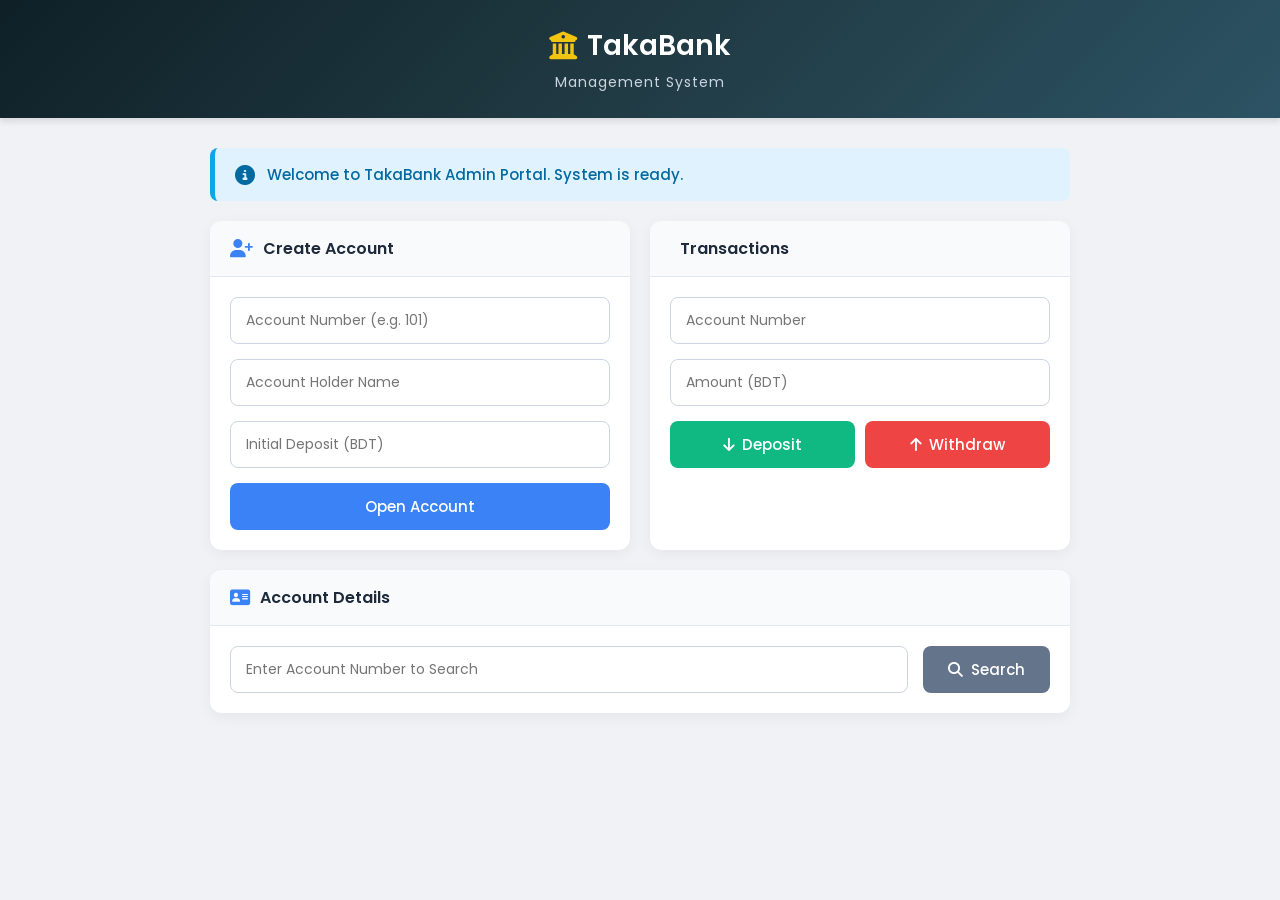
<file: index.html>
<!DOCTYPE html>
<html lang="en">
<head>
    <meta charset="UTF-8">
    <meta name="viewport" content="width=device-width, initial-scale=1.0">
    <title>TakaBank | Admin Portal</title>
    <link rel="stylesheet" href="TakaBankSystem.css">
    <link href="https://fonts.googleapis.com/css2?family=Poppins:wght@300;400;500;600&display=swap" rel="stylesheet">
    <link rel="stylesheet" href="https://cdnjs.cloudflare.com/ajax/libs/font-awesome/6.4.0/css/all.min.css">
</head>
<body>

    <header class="header">
        <div class="logo">
            <i class="fa-solid fa-building-columns"></i>
            <span>TakaBank</span>
        </div>
        <p class="subtitle">Management System</p>
    </header>

    <main class="dashboard">
        
        <div class="full-width">
            <div id="outputBox" class="alert-box">
                <i class="fa-solid fa-circle-info"></i> Welcome to TakaBank Admin Portal. System is ready.
            </div>
        </div>

        <div class="card">
            <div class="card-header">
                <i class="fa-solid fa-user-plus"></i>
                <h2>Create Account</h2>
            </div>
            <div class="card-body">
                <input type="number" id="createAccNum" placeholder="Account Number (e.g. 101)">
                <input type="text" id="createName" placeholder="Account Holder Name">
                <input type="number" id="createBalance" placeholder="Initial Deposit (BDT)">
                <button class="btn btn-primary" onclick="createAccount()">Open Account</button>
            </div>
        </div>

        <div class="card">
            <div class="card-header">
                <i class="fa-solid fa-money-right-to-left"></i>
                <h2>Transactions</h2>
            </div>
            <div class="card-body">
                <input type="number" id="transAccNum" placeholder="Account Number">
                <input type="number" id="transAmount" placeholder="Amount (BDT)">
                <div class="btn-group">
                    <button class="btn btn-success" onclick="transaction('deposit')">
                        <i class="fa-solid fa-arrow-down"></i> Deposit
                    </button>
                    <button class="btn btn-danger" onclick="transaction('withdraw')">
                        <i class="fa-solid fa-arrow-up"></i> Withdraw
                    </button>
                </div>
            </div>
        </div>

        <div class="card full-width">
            <div class="card-header">
                <i class="fa-solid fa-address-card"></i>
                <h2>Account Details</h2>
            </div>
            <div class="card-body search-area">
                <input type="number" id="dispAccNum" placeholder="Enter Account Number to Search">
                <button class="btn btn-secondary" onclick="displayAccount()">
                    <i class="fa-solid fa-magnifying-glass"></i> Search
                </button>
            </div>
        </div>

    </main>

    <script src="TakaBankSystem.js"></script>
</body>
</html>
</file>
<file: TakaBankSystem.css>
* {
    margin: 0;
    padding: 0;
    box-sizing: border-box;
    font-family: 'Poppins', sans-serif;
}

body {
    background-color: #f0f2f5;
    color: #333;
}

/* Header Styling */
.header {
    background: linear-gradient(135deg, #0f2027, #203a43, #2c5364);
    color: white;
    padding: 25px 20px;
    text-align: center;
    box-shadow: 0 4px 6px rgba(0,0,0,0.1);
}

.logo {
    font-size: 28px;
    font-weight: 600;
    display: flex;
    align-items: center;
    justify-content: center;
    gap: 10px;
}

.logo i {
    color: #f1c40f;
}

.subtitle {
    font-size: 14px;
    color: #cbd5e1;
    margin-top: 5px;
    letter-spacing: 1px;
}

/* Dashboard Layout */
.dashboard {
    max-width: 900px;
    margin: 30px auto;
    padding: 0 20px;
    display: grid;
    grid-template-columns: 1fr 1fr;
    gap: 20px;
}

.full-width {
    grid-column: 1 / -1;
}

/* Card Styling */
.card {
    background: #ffffff;
    border-radius: 12px;
    box-shadow: 0 4px 15px rgba(0, 0, 0, 0.05);
    overflow: hidden;
    transition: transform 0.3s ease;
}

.card:hover {
    transform: translateY(-5px);
}

.card-header {
    background: #f8fafc;
    padding: 15px 20px;
    border-bottom: 1px solid #e2e8f0;
    display: flex;
    align-items: center;
    gap: 10px;
}

.card-header h2 {
    font-size: 16px;
    color: #1e293b;
    font-weight: 600;
}

.card-header i {
    color: #3b82f6;
    font-size: 18px;
}

.card-body {
    padding: 20px;
}

/* Inputs & Buttons */
input {
    width: 100%;
    padding: 12px 15px;
    margin-bottom: 15px;
    border: 1px solid #cbd5e1;
    border-radius: 8px;
    font-size: 14px;
    outline: none;
    transition: border 0.3s;
}

input:focus {
    border-color: #3b82f6;
    box-shadow: 0 0 0 3px rgba(59, 130, 246, 0.1);
}

.btn {
    width: 100%;
    padding: 12px;
    border: none;
    border-radius: 8px;
    font-size: 15px;
    font-weight: 500;
    cursor: pointer;
    transition: all 0.3s ease;
    display: flex;
    justify-content: center;
    align-items: center;
    gap: 8px;
}

.btn-primary {
    background: #3b82f6;
    color: white;
}
.btn-primary:hover { background: #2563eb; }

.btn-success {
    background: #10b981;
    color: white;
}
.btn-success:hover { background: #059669; }

.btn-danger {
    background: #ef4444;
    color: white;
}
.btn-danger:hover { background: #dc2626; }

.btn-secondary {
    background: #64748b;
    color: white;
}
.btn-secondary:hover { background: #475569; }

.btn-group {
    display: flex;
    gap: 10px;
}

/* Alert Box */
.alert-box {
    background: #e0f2fe;
    color: #0369a1;
    padding: 15px 20px;
    border-left: 5px solid #0ea5e9;
    border-radius: 8px;
    font-size: 15px;
    font-weight: 500;
    white-space: pre-line;
    display: flex;
    align-items: flex-start;
    gap: 12px;
}

.alert-box i {
    font-size: 20px;
    margin-top: 2px;
}

.search-area {
    display: flex;
    gap: 15px;
}
.search-area input {
    margin-bottom: 0;
}
.search-area .btn {
    width: auto;
    padding: 0 25px;
}

/* Responsive for Mobile */
@media (max-width: 768px) {
    .dashboard {
        grid-template-columns: 1fr;
    }
    .search-area {
        flex-direction: column;
    }
    .search-area .btn {
        width: 100%;
        padding: 12px;
    }
}
</file>
